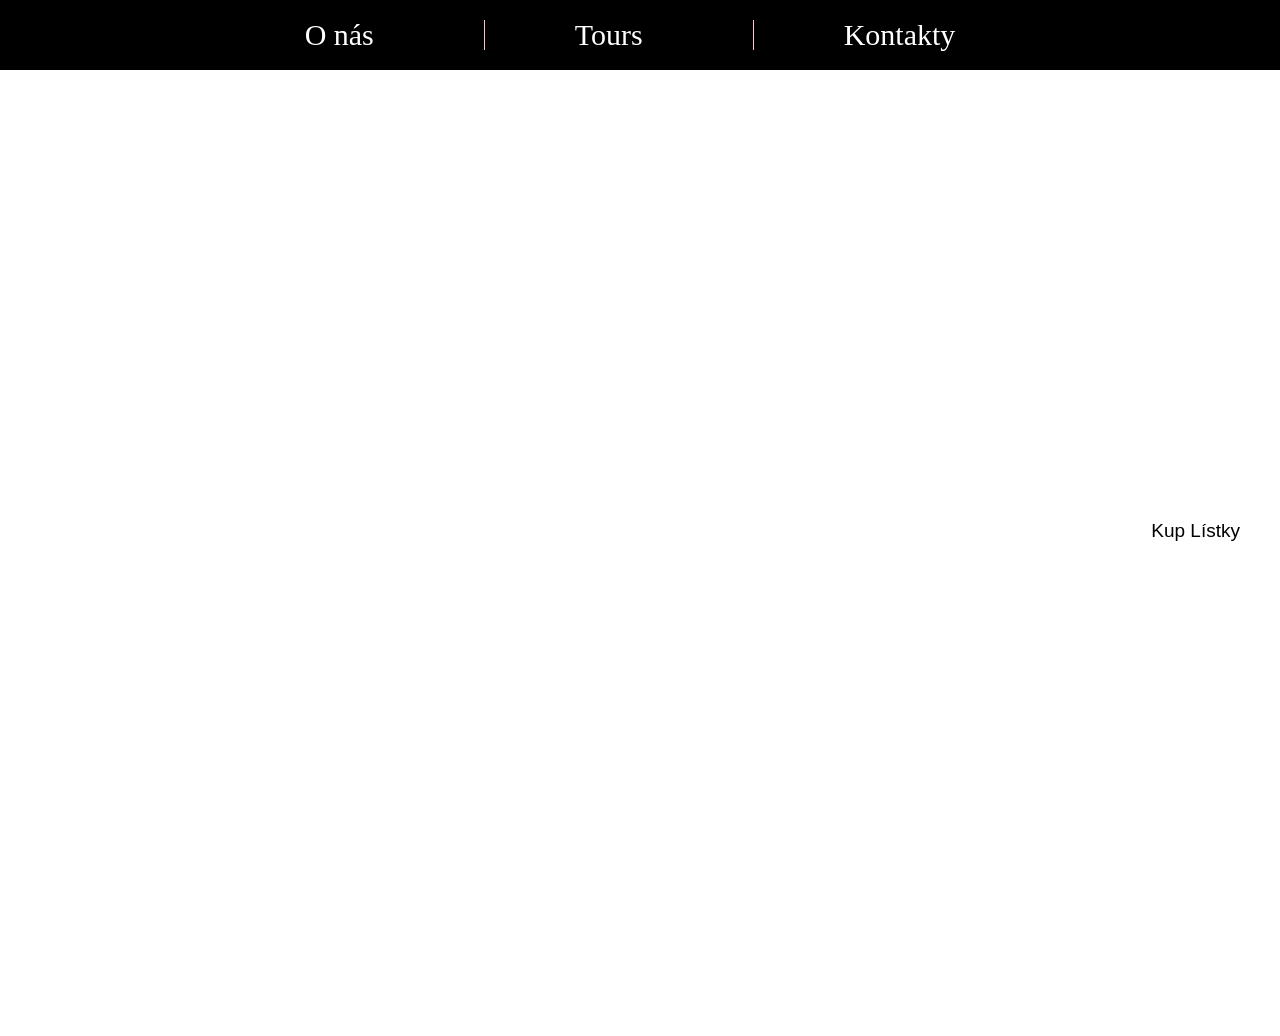
<file: index.html>
<!DOCTYPE html>
<html lang="cs">
<head>
    <meta charset="UTF-8">
    <meta name="viewport" content="width=device-width, initial-scale=1.0">

    <title>ChromaKiss</title>
    <link rel="stylesheet" href="main.css">
</head>

<body>
<div class="obsah">
    <div class="nadpisy">
  <h1>ChromaKiss</h1>
  <h2>popová skupina</h2>
</div>

        <header class="horni-prouzek">
        <nav class="menu">
    <a href="o-nas/onas.html">O nás</a>
    <div class="odrazky"></div>
    <a href="/tour/tour.html">Tours</a> 
    <div class="odrazky"></div>
    <a href="/kontakty.html">Kontakty</a>
</nav>

<style>
    .menu a {
        color: white;
        text-decoration: none;
        margin-right: 20px;
        transition: color 0.3s ease;
    }

    .menu a:hover {
        color: pink;
    }
</style>
          </header>

        
        </div>
         <p>
                <button class="tlacitko"><a href="https://www.ticketmaster.com/" class="tlacitko">Kup Lístky</a></button>
            </p>
</body>
</html>
</file>
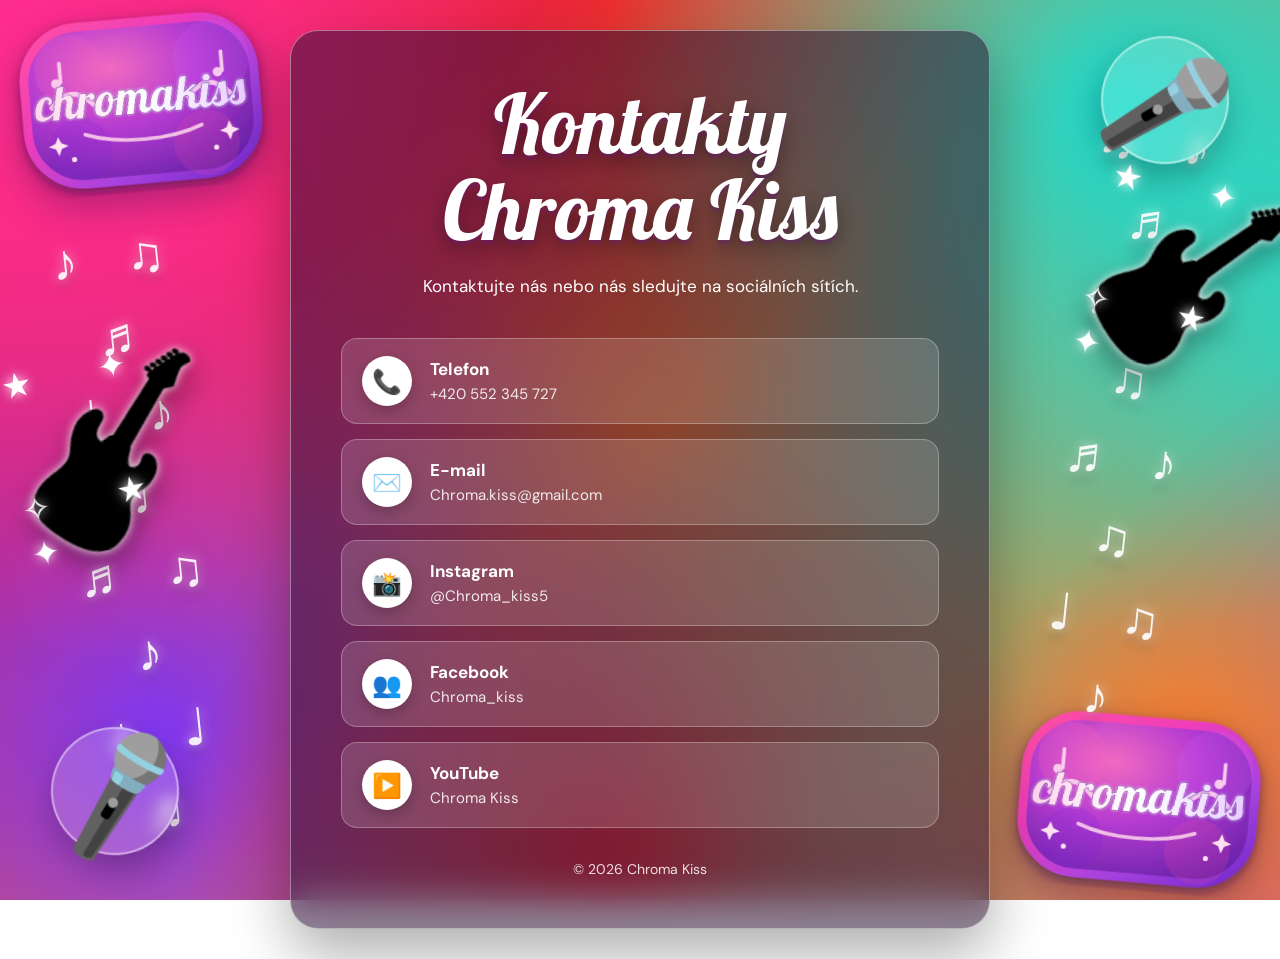
<file: kontakty.html>
<!DOCTYPE html>
<html lang="cs">
<head>
    <meta charset="UTF-8">
    <meta name="viewport" content="width=device-width, initial-scale=1.0">

    <title>Kontakty</title>

    <link rel="preconnect" href="https://fonts.googleapis.com">
    <link rel="preconnect" href="https://fonts.gstatic.com" crossorigin>
    <link
        href="https://fonts.googleapis.com/css2?family=DM+Sans:wght@400;600;700&family=Lobster&display=swap"
        rel="stylesheet"
    >

    <link href="./styles/style.css" rel="stylesheet">
</head>

<body>

    <!-- Původní logo je uložené přímo v HTML -->
    <svg
        class="svg-library"
        xmlns="http://www.w3.org/2000/svg"
        aria-hidden="true"
    >
        <defs>
            <linearGradient
                id="pinkPurpleGradient"
                x1="0"
                y1="0"
                x2="1"
                y2="1"
            >
                <stop offset="0%" stop-color="#ff4fa3"/>
                <stop offset="35%" stop-color="#ef3dba"/>
                <stop offset="68%" stop-color="#a843df"/>
                <stop offset="100%" stop-color="#7028c9"/>
            </linearGradient>

            <radialGradient
                id="pinkPurpleBackground"
                cx="38%"
                cy="28%"
                r="85%"
            >
                <stop offset="0%" stop-color="#f16ac1"/>
                <stop offset="45%" stop-color="#b53bd1"/>
                <stop offset="100%" stop-color="#6020a5"/>
            </radialGradient>

            <linearGradient
                id="logoTextGradient"
                x1="0"
                y1="0"
                x2="1"
                y2="0"
            >
                <stop offset="0%" stop-color="#ffd5ed"/>
                <stop offset="50%" stop-color="#ffffff"/>
                <stop offset="100%" stop-color="#e9ceff"/>
            </linearGradient>

            <filter
                id="logoShadow"
                x="-30%"
                y="-30%"
                width="160%"
                height="160%"
            >
                <feDropShadow
                    dx="0"
                    dy="12"
                    stdDeviation="13"
                    flood-color="#35104e"
                    flood-opacity="0.5"
                />
            </filter>

            <filter
                id="textGlow"
                x="-30%"
                y="-50%"
                width="160%"
                height="200%"
            >
                <feGaussianBlur stdDeviation="5" result="blur"/>

                <feMerge>
                    <feMergeNode in="blur"/>
                    <feMergeNode in="SourceGraphic"/>
                </feMerge>
            </filter>
        </defs>

        <symbol id="chromaKissLogo" viewBox="0 0 700 500">

            <!-- Hlavní tvar loga -->
            <rect
                x="35"
                y="35"
                width="630"
                height="430"
                rx="150"
                fill="url(#pinkPurpleBackground)"
                stroke="url(#pinkPurpleGradient)"
                stroke-width="24"
                filter="url(#logoShadow)"
            />

            <!-- Barevné kruhy -->
            <circle
                cx="160"
                cy="150"
                r="95"
                fill="#ff63b7"
                opacity="0.2"
            />

            <circle
                cx="550"
                cy="150"
                r="105"
                fill="#cd5cff"
                opacity="0.2"
            />

            <circle
                cx="520"
                cy="380"
                r="90"
                fill="#ff4fa3"
                opacity="0.16"
            />

            <circle
                cx="175"
                cy="370"
                r="85"
                fill="#8128d2"
                opacity="0.22"
            />

            <!-- Hudební vlny -->
            <g
                fill="none"
                stroke="#ffd9f0"
                stroke-width="13"
                stroke-linecap="round"
                opacity="0.9"
            >
                <path d="M105 250 C145 205 180 205 220 250"/>
                <path d="M480 250 C520 205 555 205 595 250"/>
            </g>

            <!-- Noty v logu -->
            <g fill="#ffd9f0" opacity="0.9">
                <circle cx="122" cy="185" r="13"/>
                <rect x="130" y="125" width="10" height="62" rx="5"/>

                <circle cx="565" cy="190" r="13"/>
                <rect x="573" y="130" width="10" height="62" rx="5"/>
            </g>

            <!-- Nápis chromakiss -->
            <text
                x="350"
                y="285"
                text-anchor="middle"
                fill="url(#logoTextGradient)"
                stroke="#7620a9"
                stroke-width="3"
                paint-order="stroke"
                font-family="Lobster, cursive"
                font-size="128"
                filter="url(#textGlow)"
            >
                chromakiss
            </text>

            <!-- Linka pod názvem -->
            <path
                d="M190 330 C280 365 420 365 510 330"
                fill="none"
                stroke="#ffd6ed"
                stroke-width="10"
                stroke-linecap="round"
                opacity="0.85"
            />

            <!-- Hvězdičky v logu -->
            <g fill="#ffe1f2">
                <path d="M115 330l8 18 19 8-19 8-8 19-8-19-19-8 19-8z"/>
                <path d="M585 325l8 18 19 8-19 8-8 19-8-19-19-8 19-8z"/>
                <circle cx="155" cy="395" r="7"/>
                <circle cx="545" cy="395" r="7"/>
            </g>
        </symbol>
    </svg>

    <!-- Dekorace kolem kontaktní karty -->
    <div class="decorations" aria-hidden="true">

        <!-- Původní loga -->
        <svg
            class="decor logo logo-left"
            viewBox="0 0 700 500"
        >
            <use href="#chromaKissLogo"></use>
        </svg>

        <svg
            class="decor logo logo-right"
            viewBox="0 0 700 500"
        >
            <use href="#chromaKissLogo"></use>
        </svg>

        <!-- Hudební noty -->
        <div class="decor notes notes-left">
            ♪ ♫ ♬<br>
            ♩ ♪ ♫<br>
            ♬ ♫ ♪<br>
            ♪ ♩ ♬
        </div>

        <div class="decor notes notes-right">
            ♫ ♪ ♬<br>
            ♪ ♩ ♫<br>
            ♬ ♪ ♫<br>
            ♩ ♫ ♪
        </div>

        <!-- Mikrofony -->
        <div class="decor microphone mic-left">🎤</div>
        <div class="decor microphone mic-right">🎤</div>

        <!-- Černé kytary s hvězdami -->
        <div class="decor guitar guitar-left">
            <span>🎸</span>
        </div>

        <div class="decor guitar guitar-right">
            <span>🎸</span>
        </div>

    </div>

    <!-- Kontaktní karta -->
    <main class="contact-card">
        <h1>Kontakty<br>Chroma Kiss</h1>

        <p class="subtitle">
            Kontaktujte nás nebo nás sledujte na sociálních sítích.
        </p>

        <section class="contacts" aria-label="Kontaktní údaje">

            <a
                class="contact-link"
                href="tel:+420552345727"
                aria-label="Zavolat na číslo +420 552 345 727"
            >
                <div class="icon" aria-hidden="true">📞</div>

                <div class="contact-text">
                    <strong>Telefon</strong>
                    <span>+420 552 345 727</span>
                </div>
            </a>

            <a
                class="contact-link"
                href="mailto:Chroma.kiss@gmail.com"
                aria-label="Napsat e-mail na adresu Chroma.kiss@gmail.com"
            >
                <div class="icon" aria-hidden="true">✉️</div>

                <div class="contact-text">
                    <strong>E-mail</strong>
                    <span>Chroma.kiss@gmail.com</span>
                </div>
            </a>

            <a
                class="contact-link"
                href="https://www.instagram.com/Chroma_kiss5/"
                target="_blank"
                rel="noopener noreferrer"
                aria-label="Navštívit Instagram Chroma Kiss"
            >
                <div class="icon" aria-hidden="true">📸</div>

                <div class="contact-text">
                    <strong>Instagram</strong>
                    <span>@Chroma_kiss5</span>
                </div>
            </a>

            <a
                class="contact-link"
                href="https://www.facebook.com/Chroma_kiss"
                target="_blank"
                rel="noopener noreferrer"
                aria-label="Navštívit Facebook Chroma Kiss"
            >
                <div class="icon" aria-hidden="true">👥</div>

                <div class="contact-text">
                    <strong>Facebook</strong>
                    <span>Chroma_kiss</span>
                </div>
            </a>

            <a
                class="contact-link"
                href="https://www.youtube.com/results?search_query=Chroma+Kiss"
                target="_blank"
                rel="noopener noreferrer"
                aria-label="Vyhledat Chroma Kiss na YouTube"
            >
                <div class="icon" aria-hidden="true">▶️</div>

                <div class="contact-text">
                    <strong>YouTube</strong>
                    <span>Chroma Kiss</span>
                </div>
            </a>

        </section>

        <footer>
            &copy; 2026 Chroma Kiss
        </footer>
    </main>

</body>
</html>
</file>
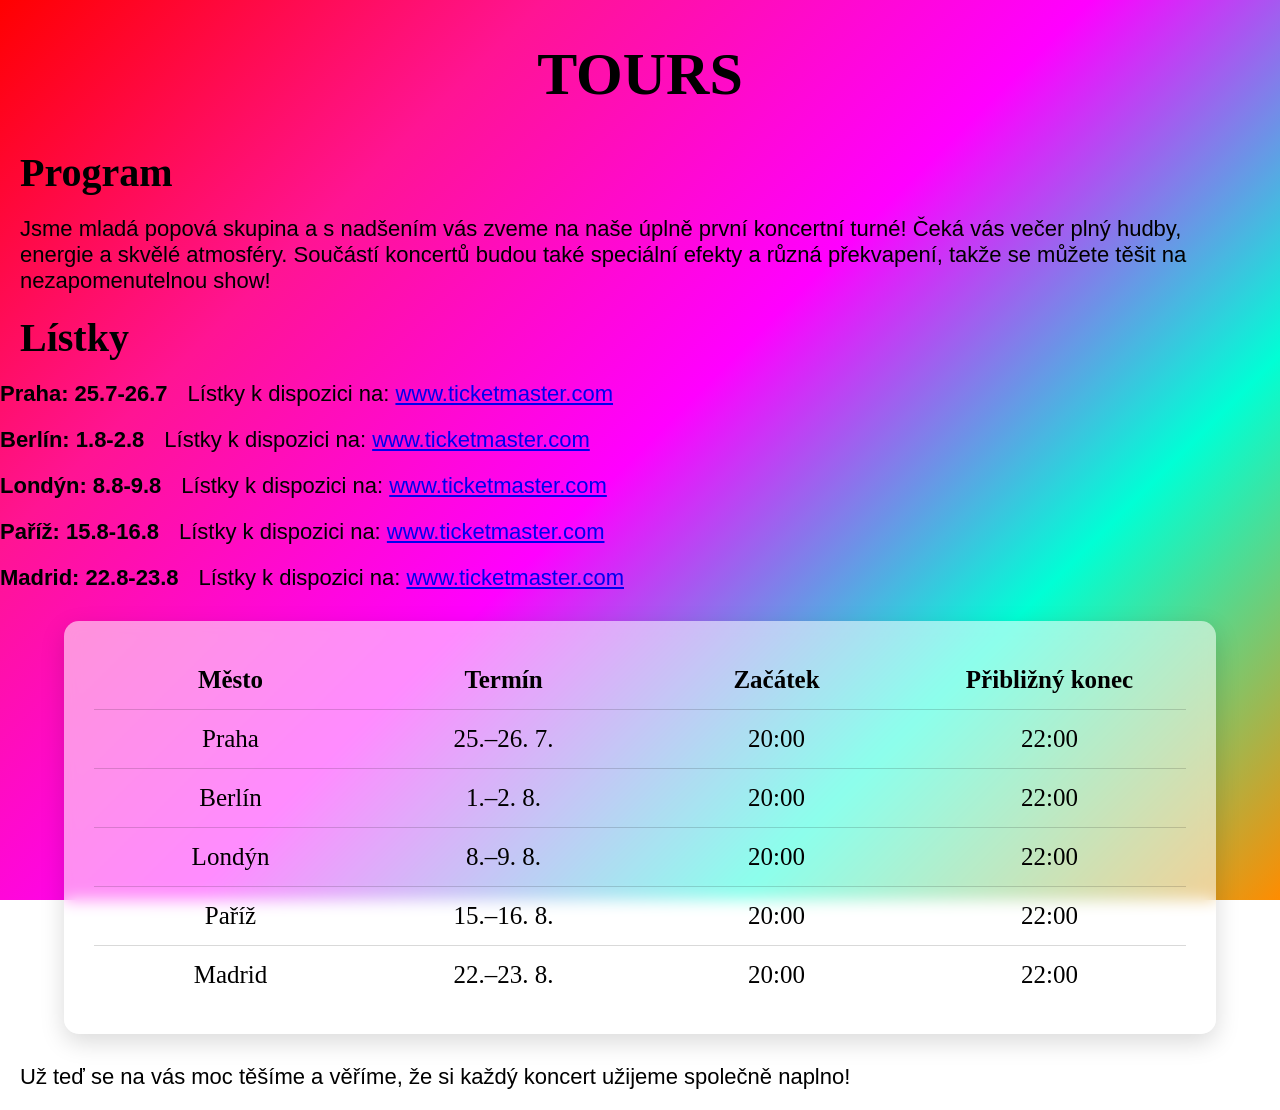
<file: tour.html>
<!DOCTYPE html>
<html lang="cs">
<head>
    <meta charset="UTF-8">
    <meta name="viewport" content="width=device-width, initial-scale=1.0">

    <title>TOURS</title>

    <!-- Připojení CSS souboru -->
    <link rel="stylesheet" href="tour.css">
</head>

<body>
  
    <div class="TOURS">
        <h1>TOURS</h1>
        <h2>Program</h2>
        <p>
            Jsme mladá popová skupina a s nadšením vás zveme na naše úplně první koncertní turné! Čeká vás večer plný hudby, energie a skvělé atmosféry.
Součástí koncertů budou také speciální efekty a různá překvapení, takže se můžete těšit na nezapomenutelnou show!
        </p>
    </div>

      <div class="Tour1">
            <h2>Lístky</h2>
            <div class="seznam">
                <div class="radek">
                    <h3>Praha: 25.7-26.7</h3>
            <p>
                Lístky k dispozici na:
                <a href="https://www.ticketmaster.com/">www.ticketmaster.com</a>
            </p>
                </div>
                 <div class="radek">
                    <h3>Berlín: 1.8-2.8</h3>
            <p>
                Lístky k dispozici na:
                <a href="https://www.ticketmaster.com/">www.ticketmaster.com</a>
            </p>
                 </div>
                 <div class="radek">
                    <h3>Londýn: 8.8-9.8</h3>
            <p>
                Lístky k dispozici na:
                <a href="https://www.ticketmaster.com/">www.ticketmaster.com</a>
            </p>
                 </div>
                 <div class="radek">
                     <h3>Paříž: 15.8-16.8</h3>
            <p>
                Lístky k dispozici na:
                <a href="https://www.ticketmaster.com/">www.ticketmaster.com</a>
                 </div>
                 <div class="radek">
                     <h3>Madrid: 22.8-23.8</h3>
            <p>
                Lístky k dispozici na:
                <a href="https://www.ticketmaster.com/">www.ticketmaster.com</a>
            </p>
                 </div>
            </div>
        </div>
        
    <div class="table-container">
    <table class="table">
       <tr>
    <th>Město</th>

    <th>Termín</th>

    <th>Začátek</th>

    <th>Přibližný konec</th>
  </tr>
  <tr>
    <td>Praha</td>
    <td>25.–26. 7.</td>
    <td>20:00</td>
    <td>22:00</td>
  </tr>
  <tr>
    <td>Berlín</td>
    <td>1.–2. 8.</td>
    <td>20:00</td>
    <td>22:00</td>
  </tr>
  <tr>
    <td>Londýn</td>
    <td>8.–9. 8.</td>
    <td>20:00</td>
    <td>22:00</td>
  </tr>
  <tr>
    <td>Paříž</td>
    <td>15.–16. 8.</td>
    <td>20:00</td>
    <td>22:00</td>
  </tr>
  <tr>
    <td>Madrid</td>
    <td>22.–23. 8.</td>
    <td>20:00</td>
    <td>22:00</td>
  </tr>
    </table>
    </div>
    <div class="toursagain">
        <p>
            Už teď se na vás moc těšíme a věříme, že si každý koncert užijeme společně naplno!
        </p> 
    </div>
</body>
</html>
</file>
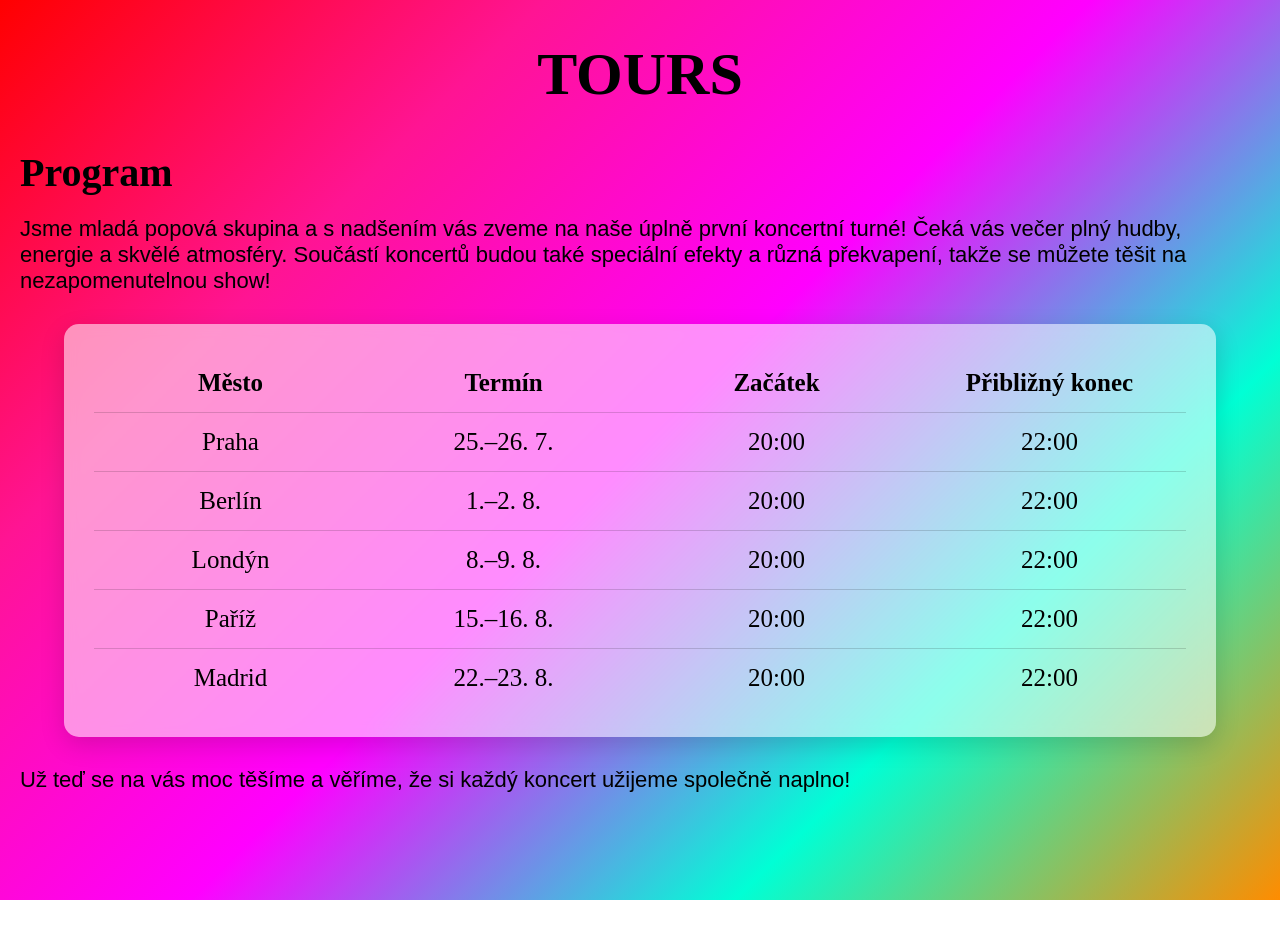
<file: tour2.html>
<!DOCTYPE html>
<html lang="cs">
<head>
    <meta charset="UTF-8">
    <meta name="viewport" content="width=device-width, initial-scale=1.0">

    <title>TOURS</title>

    <!-- Připojení CSS souboru -->
    <link rel="stylesheet" href="tour2.css">
</head>

<body>
    <div class="TOURS">
        <h1>TOURS</h1>
        <h2>Program</h2>
        <p>
            Jsme mladá popová skupina a s nadšením vás zveme na naše úplně první koncertní turné! Čeká vás večer plný hudby, energie a skvělé atmosféry.
Součástí koncertů budou také speciální efekty a různá překvapení, takže se můžete těšit na nezapomenutelnou show!
        </p>
    </div>

    <div class="table-container">
    <table class="table">
       <tr>
    <th>Město</th>

    <th>Termín</th>

    <th>Začátek</th>

    <th>Přibližný konec</th>
  </tr>
  <tr>
    <td>Praha</td>
    <td>25.–26. 7.</td>
    <td>20:00</td>
    <td>22:00</td>
  </tr>
  <tr>
    <td>Berlín</td>
    <td>1.–2. 8.</td>
    <td>20:00</td>
    <td>22:00</td>
  </tr>
  <tr>
    <td>Londýn</td>
    <td>8.–9. 8.</td>
    <td>20:00</td>
    <td>22:00</td>
  </tr>
  <tr>
    <td>Paříž</td>
    <td>15.–16. 8.</td>
    <td>20:00</td>
    <td>22:00</td>
  </tr>
  <tr>
    <td>Madrid</td>
    <td>22.–23. 8.</td>
    <td>20:00</td>
    <td>22:00</td>
  </tr>
    </table>
    </div>
    <div class="toursagain">
        <p>
            Už teď se na vás moc těšíme a věříme, že si každý koncert užijeme společně naplno!
        </p> 
    </div>
</body>
</html>
</file>
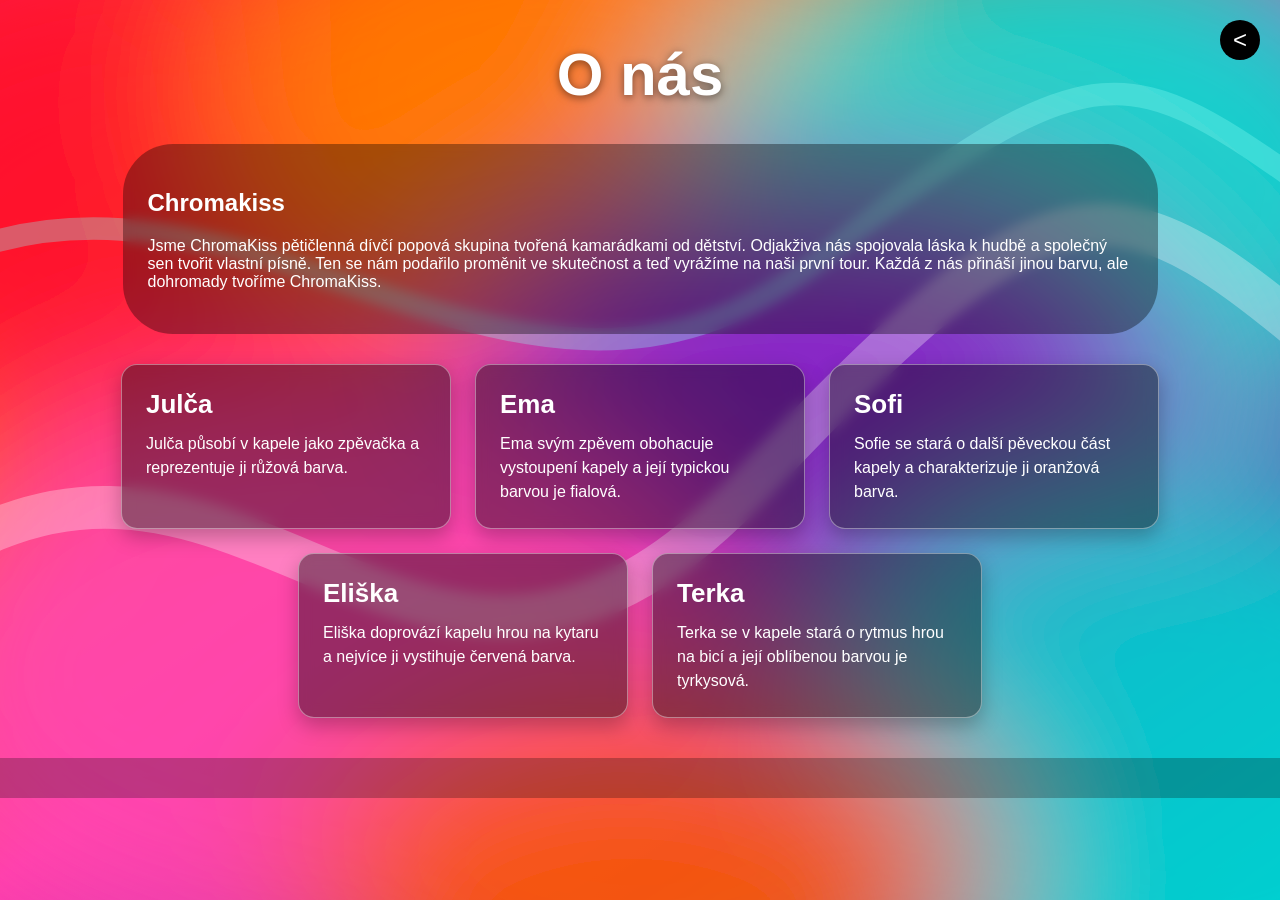
<file: o-nas/onas.html>
<!DOCTYPE html>
<html lang="en">
<head>
    <meta charset="UTF-8">
    <meta name="viewport" content="width=device-width, initial-scale=1.0">
    <title>O nás</title>
    <link rel="stylesheet" href="onas.css">
</head>

<body>
   <main>
        <h1>O nás</h1>

<div class="content">
        <div class="uvod">
            <h2>Chromakiss</h2>
            <p>Jsme ChromaKiss pětičlenná dívčí popová skupina tvořená kamarádkami od dětství. Odjakživa nás spojovala láska k hudbě a společný sen tvořit vlastní písně. Ten se nám podařilo proměnit ve skutečnost a teď vyrážíme na naši první tour. Každá z nás přináší jinou barvu, ale dohromady tvoříme ChromaKiss.</p>
    </div>
            
<div class="skupina-clenek">
     <div class="clenky">
        <article class="clenka">
            <h2>Julča</h2>
            <p>
               Julča působí v kapele jako zpěvačka a reprezentuje ji růžová barva.
            </p>
        </article>
    </div>


     <div class="clenky">
        <article class="clenka">
            <h2>Ema</h2>
            <p>
                Ema svým zpěvem obohacuje vystoupení kapely a její typickou barvou je fialová.
            </p>
        </article>
    </div>


    <div class="clenky">
        <article class="clenka">
            <h2>Sofi</h2>
            <p>
               Sofie se stará o další pěveckou část kapely a charakterizuje ji oranžová barva.
            </p>
        </article>
        </div>
        <div class="clenky">

        <article class="clenka">
            <h2>Eliška</h2>
            <p>
                Eliška doprovází kapelu hrou na kytaru a nejvíce ji vystihuje červená barva.
            </p>
        </article>
        </div>
        <div class="clenky">

        <article class="clenka">
            <h2>Terka</h2>
            <p>
                Terka se v kapele stará o rytmus hrou na bicí a její oblíbenou barvou je tyrkysová.
            </p>
        </article>
        </div>
     </div>
 </div>

    </main>

    <footer id="footer">
    </footer>
    <a href="/" class="home-button" aria-label="Přejít na první stránku">
  &lt;
</a>
      
</body> 
</html>
</file>
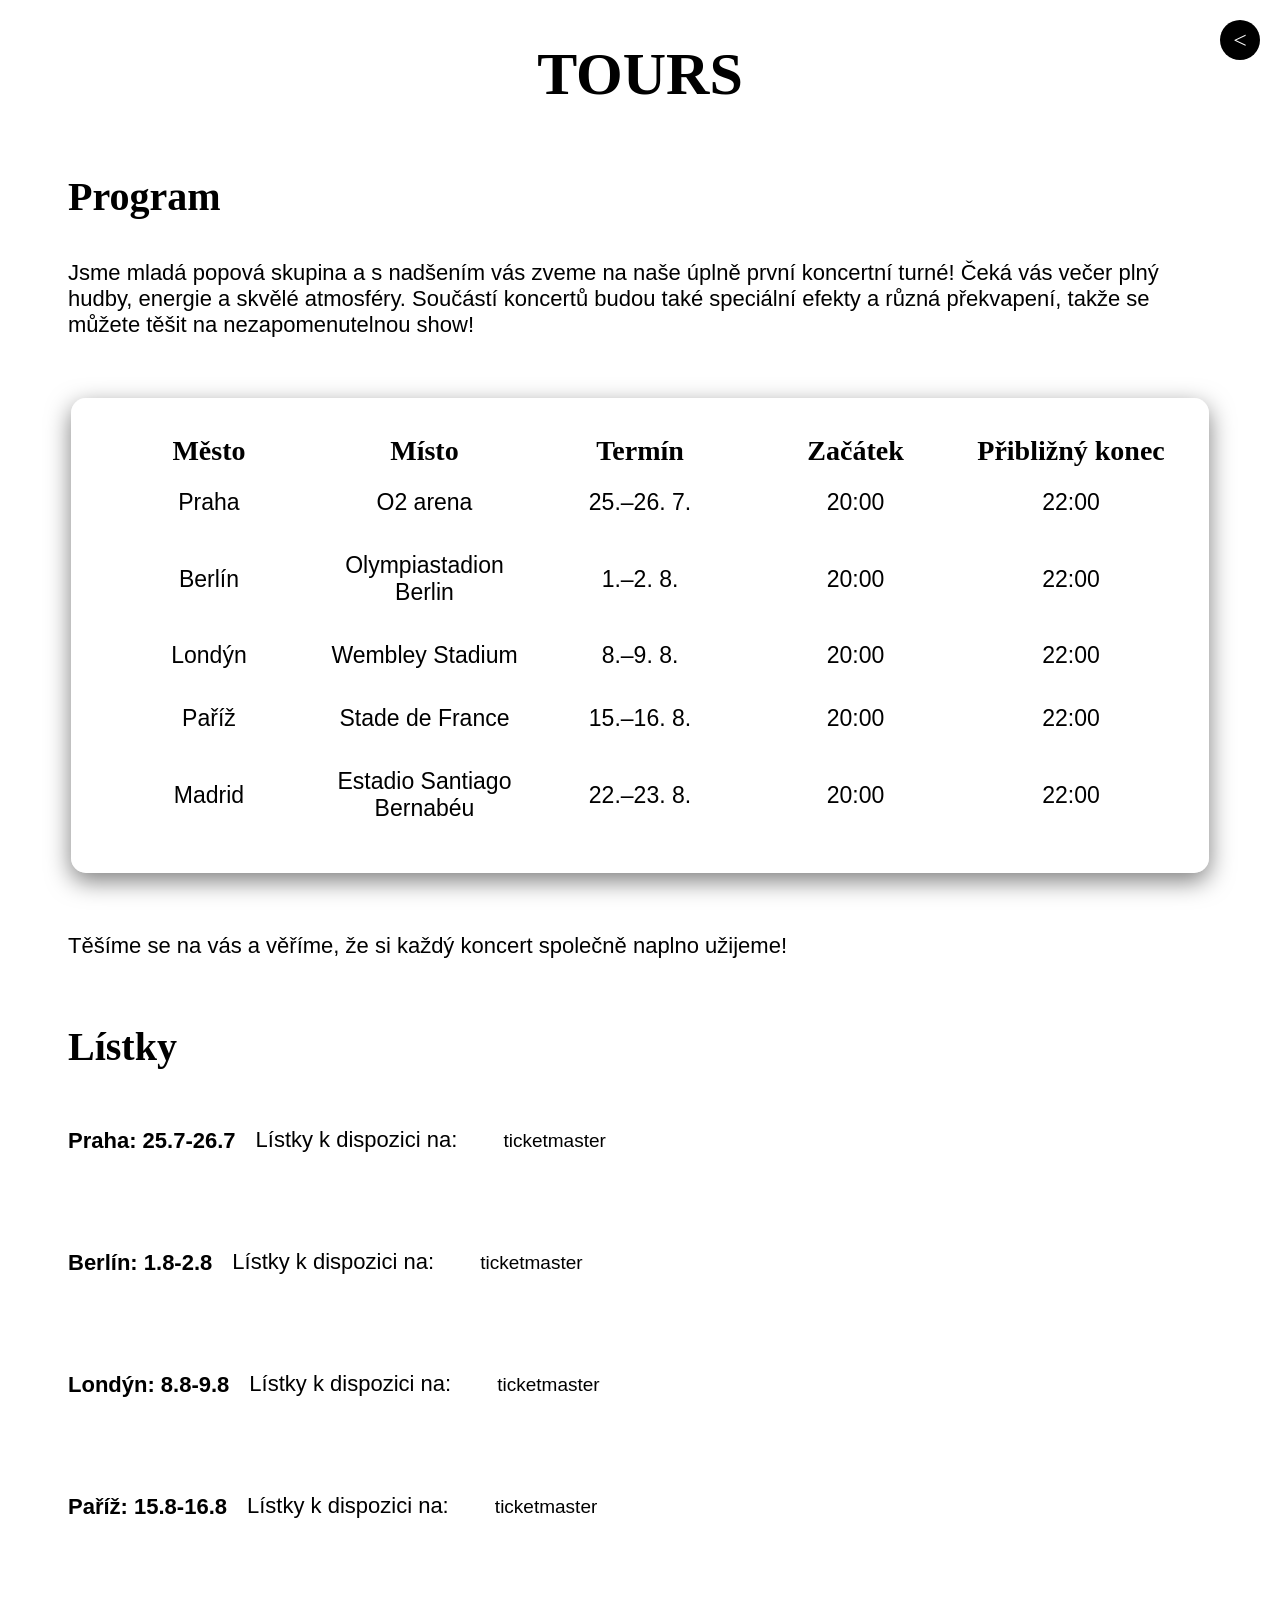
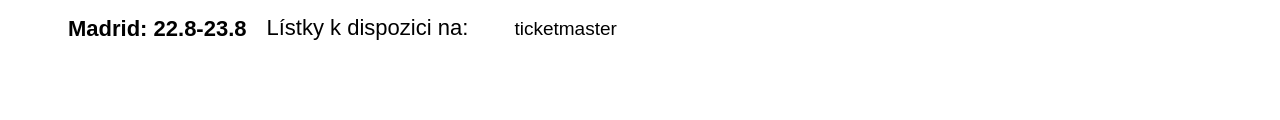
<file: tour/tour.html>
<!DOCTYPE html>
<html lang="cs">
<head>
    <meta charset="UTF-8">
    <meta name="viewport" content="width=device-width, initial-scale=1.0">

    <title>TOURS</title>

    <!-- Připojení CSS souboru -->
    <link rel="stylesheet" href="tour.css">
</head>

<body>
  
    <div class="TOURS">
        <h1>TOURS</h1>
        <h2>Program</h2>
        <p>
            Jsme mladá popová skupina a s nadšením vás zveme na naše úplně první koncertní turné! Čeká vás večer plný hudby, energie a skvělé atmosféry.
Součástí koncertů budou také speciální efekty a různá překvapení, takže se můžete těšit na nezapomenutelnou show!
        </p>
    </div>


    <div class="table-container">
    <table class="table">
       <tr>
    <th>Město</th>

    <th>Místo</th>

    <th>Termín</th>

    <th>Začátek</th>

    <th>Přibližný konec</th>
  </tr>
  <tr>
    <td>Praha</td>
    <td>O2 arena</td>
    <td>25.–26. 7.</td>
    <td>20:00</td>
    <td>22:00</td>
  </tr>
  <tr>
    <td>Berlín</td>
    <td>Olympiastadion Berlin</td>
    <td>1.–2. 8.</td>
    <td>20:00</td>
    <td>22:00</td>
  </tr>
  <tr>
    <td>Londýn</td>
    <td>Wembley Stadium</td>
    <td>8.–9. 8.</td>
    <td>20:00</td>
    <td>22:00</td>
  </tr>
  <tr>
    <td>Paříž</td>
    <td>Stade de France</td>
    <td>15.–16. 8.</td>
    <td>20:00</td>
    <td>22:00</td>
  </tr>
  <tr>
    <td>Madrid</td>
    <td>Estadio Santiago Bernabéu</td>
    <td>22.–23. 8.</td>
    <td>20:00</td>
    <td>22:00</td>
  </tr>
    </table>
    </div>
    <div class="toursagain">
        <p>
            Těšíme se na vás a věříme, že si každý koncert společně naplno užijeme!
        </p> 
    
    </div>
       <div class="Tour1">
            <h2>Lístky</h2>
            <div class="seznam">
                <div class="radek">
                    <h3>Praha: 25.7-26.7</h3>
            <p>
                Lístky k dispozici na:
                <button class="tlacitko"><a href="https://www.ticketmaster.com/" class="tlacitko">ticketmaster</a></button>
            </p>
                </div>
                 <div class="radek">
                    <h3>Berlín: 1.8-2.8</h3>
            <p>
                Lístky k dispozici na:
                 <button class="tlacitko"><a href="https://www.ticketmaster.com/" class="tlacitko">ticketmaster</a></button>
            </p>
                 </div>
                 <div class="radek">
                    <h3>Londýn: 8.8-9.8</h3>
            <p>
                Lístky k dispozici na:
               <button class="tlacitko"><a href="https://www.ticketmaster.com/" class="tlacitko">ticketmaster</a></button>
            </p>
                 </div>
                 <div class="radek">
                     <h3>Paříž: 15.8-16.8</h3>
            <p>
                Lístky k dispozici na:
                <button class="tlacitko"><a href="https://www.ticketmaster.com/" class="tlacitko">ticketmaster</a></button>
                 </div>
                 <div class="radek">
                     <h3>Madrid: 22.8-23.8</h3>
            <p>
                Lístky k dispozici na:
                <button class="tlacitko"><a href="https://www.ticketmaster.com/" class="tlacitko">ticketmaster</a></button>
            </p>
                 </div>  
                   <a href="/" class="home-button" aria-label="Přejít na první stránku">
  &lt;
</a>
</body>
</html>
</file>
<file: main.css>
* {
    box-sizing: border-box;
}

body {
    margin: 0;
    min-height: 100%;
}

body{
    margin: 0;
}

.nadpisy {
  min-height: 100vh;
  display: flex;
  flex-direction: column;
  justify-content: center; /* svisle na střed */
  align-items: center;     /* vodorovně na střed */
  text-align: center;
}

.nadpisy h1,
.nadpisy h2 {
  margin: 5px;
}

h2{
     top: 350px;
  right: 500px;
  left: 80px;
  position: fixed;
}
body {
    min-height: 100vh;
    font-family: inherit;
    
    background-image: url("https://cdn.postimage.me/2026/07/23/Use-AI-Image-Jul-23-2026-09_37_07.png");
    background-position: center;
    background-repeat: no-repeat;
    background-size: cover;
    background-attachment: fixed;

}

.obsah {
    min-height: 100vh;
    padding: 60px 30px;
    color: white;
}

h1 {
    margin-top: 0;
    font-size: 120px;
    display:flex;
    align-items:center;
    justify-content:center;
    min-height: 9ch;
    position: fixed;
    top: 10px;
}



.karta {
    max-width: 300px;
    margin-top: 30px;
    padding: 30px;

    background-color: rgba(0, 0, 0, 0.35);
    border: 1px solid rgba(255, 255, 255, 0.3);
    border-radius: 20px;
    backdrop-filter: blur(10px);
}

.menu {
    display: flex;
    flex-direction: row;
    gap: 90px;
    justify-content: center;
    font-size: 30px;
      background-color: #000;
    color: #fff;
    height: 70px;
    position: fixed;
    top: 0;
    left: 0;
    width: 100%;
    z-index: 1000;

    display: flex;
    align-items: center;
    padding: 0 20px;
    box-sizing: border-box;
}

a {
    text-decoration: none;
    color: white;
}

.odrazky{
    width: 1px;
    height: 30px;
    background-color: pink;
}

.tlacitko {
  padding: 20px 20px;
  border-radius: 999px;
  border:none;
  background-color: white;
  color: black;
  cursor: pointer;
  text-decoration: none;
  font-size: 19px;
  justify-content: right;
  position: fixed;
  top: 500px;
  right: 20px;
}


.toursagain{
    gap: 90px;
}



.tlacitko:hover {
  background-color: pink;
}
</file>
<file: styles/style.css>
* {
            box-sizing: border-box;
            margin: 0;
            padding: 0;
        }

        body {
            min-height: 100vh;
            display: flex;
            align-items: center;
            justify-content: center;
            padding: 30px 20px;
            overflow-x: hidden;

            color: white;
            font-family: "DM Sans", Arial, sans-serif;

            background:
                radial-gradient(circle at 10% 15%, #ff2d91 0, transparent 38%),
                radial-gradient(circle at 88% 12%, #19dccf 0, transparent 38%),
                radial-gradient(circle at 92% 85%, #ff7e24 0, transparent 42%),
                radial-gradient(circle at 48% 95%, #e8232d 0, transparent 40%),
                radial-gradient(circle at 12% 82%, #8036f2 0, transparent 42%),
                linear-gradient(
                    135deg,
                    #ff2d91,
                    #e8232d,
                    #ff7e24,
                    #19dccf,
                    #8036f2
                );

            background-attachment: fixed;
        }

        /* Skrytá knihovna s logem */
        .svg-library {
            position: absolute;
            width: 0;
            height: 0;
            overflow: hidden;
        }

        /* Dekorace na pozadí */
        .decorations {
            position: fixed;
            inset: 0;
            overflow: hidden;
            pointer-events: none;
            user-select: none;
        }

        .decor {
            position: absolute;
            animation: floating 5s ease-in-out infinite;
        }

        /* Původní růžovo-fialové logo */
        .logo {
            width: clamp(220px, 20vw, 330px);
            height: auto;
            filter: drop-shadow(0 15px 20px rgba(48, 10, 75, 0.4));
        }

        .logo-left {
            top: 1%;
            left: 1%;
            transform: rotate(-5deg);
        }

        .logo-right {
            right: 1%;
            bottom: 1%;
            transform: rotate(5deg);
            animation-delay: -2s;
        }

        /* Skupiny hudebních not */
        .notes {
            width: 190px;
            color: rgba(255, 255, 255, 0.9);
            font-family: Georgia, serif;
            font-size: clamp(38px, 4vw, 62px);
            line-height: 1.55;
            letter-spacing: 18px;
            text-align: center;

            text-shadow:
                0 0 12px rgba(255, 255, 255, 0.65),
                0 8px 12px rgba(0, 0, 0, 0.25);
        }

        .notes-left {
            top: 24%;
            left: 4%;
            transform: rotate(-6deg);
        }

        .notes-right {
            right: 4%;
            bottom: 18%;
            transform: rotate(6deg);
            animation-delay: -2.5s;
        }

        /* Mikrofony */
        .microphone {
            display: grid;
            place-items: center;

            width: clamp(115px, 10vw, 165px);
            height: clamp(115px, 10vw, 165px);
            font-size: clamp(75px, 8vw, 125px);

            background: rgba(255, 255, 255, 0.17);
            border: 2px solid rgba(255, 255, 255, 0.45);
            border-radius: 50%;

            box-shadow: 0 15px 35px rgba(0, 0, 0, 0.28);
            backdrop-filter: blur(8px);
            -webkit-backdrop-filter: blur(8px);
        }

        .mic-left {
            left: 4%;
            bottom: 5%;
            transform: rotate(-14deg);
        }

        .mic-right {
            top: 4%;
            right: 4%;
            transform: rotate(14deg);
            animation-delay: -3s;
        }

        /* Černé kytary s hvězdami */
        .guitar {
            display: grid;
            place-items: center;

            width: clamp(160px, 14vw, 230px);
            height: clamp(210px, 18vw, 300px);
        }

        .guitar span {
            font-size: clamp(125px, 13vw, 200px);

            filter:
                grayscale(1)
                brightness(0)
                drop-shadow(0 0 5px white)
                drop-shadow(0 12px 15px rgba(0, 0, 0, 0.4));
        }

        .guitar::before,
        .guitar::after {
            position: absolute;
            color: white;
            font-size: 34px;
            letter-spacing: 30px;

            text-shadow: 0 0 12px white;
            animation: twinkle 2s ease-in-out infinite;
        }

        .guitar::before {
            content: "★ ✦";
            top: 5px;
            left: 5px;
        }

        .guitar::after {
            content: "✧ ★ ✦";
            right: 0;
            bottom: 10px;
            animation-delay: -1s;
        }

        .guitar-left {
            top: 38%;
            left: 1%;
            transform: rotate(-12deg);
        }

        /* Pravá kytara je více nahoře */
        .guitar-right {
            top: 18%;
            right: 1%;
            transform: rotate(12deg);
            animation-delay: -2s;
        }

        @keyframes floating {
            50% {
                translate: 0 -15px;
            }
        }

        @keyframes twinkle {
            50% {
                opacity: 0.4;
                scale: 0.8;
            }
        }

        /* Hlavní kontaktní karta */
        .contact-card {
            position: relative;
            z-index: 2;

            width: 100%;
            max-width: 700px;
            padding: 50px;
            text-align: center;

            background: rgba(38, 15, 50, 0.52);
            border: 1px solid rgba(255, 255, 255, 0.4);
            border-radius: 28px;

            box-shadow: 0 25px 60px rgba(0, 0, 0, 0.32);
            backdrop-filter: blur(18px);
            -webkit-backdrop-filter: blur(18px);
        }

        h1 {
            margin-bottom: 20px;

            font-family: "Lobster", cursive;
            font-size: clamp(52px, 9vw, 82px);
            font-weight: 400;
            line-height: 1.05;

            text-shadow:
                0 4px 0 rgba(102, 28, 120, 0.38),
                0 8px 20px rgba(0, 0, 0, 0.38);
        }

        .subtitle {
            margin-bottom: 38px;
            font-size: 17px;
            line-height: 1.6;
        }

        .contacts {
            display: grid;
            gap: 15px;
        }

        .contact-link {
            display: flex;
            align-items: center;
            gap: 18px;
            padding: 17px 20px;

            color: white;
            text-align: left;
            text-decoration: none;

            background: rgba(255, 255, 255, 0.14);
            border: 1px solid rgba(255, 255, 255, 0.28);
            border-radius: 16px;

            transition: 0.25s;
        }

        .contact-link:hover {
            background: rgba(255, 255, 255, 0.28);
            transform: translateY(-3px);
            box-shadow: 0 12px 28px rgba(0, 0, 0, 0.22);
        }

        .contact-link:focus-visible {
            outline: 3px solid white;
            outline-offset: 4px;
        }

        .icon {
            flex-shrink: 0;
            display: grid;
            place-items: center;

            width: 50px;
            height: 50px;

            font-size: 24px;
            background: white;
            border-radius: 50%;
            box-shadow: 0 5px 14px rgba(0, 0, 0, 0.22);
        }

        .contact-text {
            display: grid;
            gap: 4px;
            min-width: 0;
            overflow-wrap: anywhere;
        }

        .contact-text strong {
            font-size: 17px;
        }

        .contact-text span {
            color: rgba(255, 255, 255, 0.88);
            font-size: 15px;
        }

        footer {
            margin-top: 32px;
            color: rgba(255, 255, 255, 0.85);
            font-size: 14px;
        }

        /* Menší obrazovky */
        @media (max-width: 1150px) {
            .decorations {
                opacity: 0.25;
            }

            .notes,
            .guitar-left,
            .mic-right,
            .logo-right {
                display: none;
            }
        }

        /* Mobilní zařízení */
        @media (max-width: 550px) {
            body {
                padding: 20px 14px;
            }

            .contact-card {
                padding: 34px 18px;
            }

            h1 {
                font-size: clamp(45px, 14vw, 62px);
            }

            .subtitle {
                margin-bottom: 28px;
                font-size: 16px;
            }

            .contact-link {
                gap: 13px;
                padding: 14px;
            }

            .logo-left {
                top: 3px;
                left: 3px;
                width: 130px;
            }

            .guitar-right {
                top: 5%;
                right: -30px;
                width: 100px;
            }

            .guitar-right span {
                font-size: 75px;
            }

            .mic-left {
                left: -20px;
                bottom: 5px;
                width: 75px;
                height: 75px;
                font-size: 48px;
            }
        }

        @media (prefers-reduced-motion: reduce) {
            .decor,
            .guitar::before,
            .guitar::after {
                animation: none;
            }
        }
</file>
<file: tour.css>
body {
  min-height: 100vh;
  margin: 0;
  color: #000;
  background: linear-gradient(
    135deg,
    #ff0000,
    #ff1493,
    #ff00ff,
    #00ffd5,
    #ff8c00
  );
  background-attachment: fixed;
  background-size: cover;
}

h1{
    font-size: 60px;
    text-align: center;
    font-style: initial;
} 

h2{
    font-size: 40px;
    font-style: inherit;
    margin: 20px;
}

p{
    font-family: Arial, sans-serif;
    font-size: 22px;
    justify-content: space-around;
    margin: 20px;
}

.table-container {
    width: 90%;
    max-width: 1200px;
    margin: 30px auto;
    padding: 30px;
    box-sizing: border-box;

    background: rgba(255, 255, 255, 0.55);
    backdrop-filter: blur(8px);
    -webkit-backdrop-filter: blur(8px);

    border-radius: 15px;
    box-shadow: 0 8px 25px rgba(0, 0, 0, 0.15);
}

.table {
    width: 100%;
    table-layout: fixed;
    border-collapse: collapse;
    font-size: 25px;
    color: #000;
    background: transparent;
}

.table th,
.table td {
    padding: 15px 10px;
    text-align: center;
    border-bottom: 1px solid rgba(0, 0, 0, 0.15);
}

.table tr:last-child td {
    border-bottom: none;
}


body {
font-family: inherit;
}

h3{
    font-family: Arial, sans-serif;
    font-size: 22px;
    margin: 20 px;
}

text{
    color: black;
}

.seznam{
    display:flex;
    flex-direction: column;
    gap: 20px
}

.radek{
    display: flex;
    align-items: center;
    gap: 20px;
}

.radek h3,
.radek p{
    margin: 0
}
</file>
<file: tour2.css>
body {
  min-height: 100vh;
  margin: 0;
  color: #000;
  background: linear-gradient(
    135deg,
    #ff0000,
    #ff1493,
    #ff00ff,
    #00ffd5,
    #ff8c00
  );
  background-attachment: fixed;
  background-size: cover;
}

h1{
    font-size: 60px;
    text-align: center;
    font-style: initial;
} 

h2{
    font-size: 40px;
    font-style: inherit;
    margin: 20px;
}

p{
    font-family: Arial, sans-serif;
    font-size: 22px;
    justify-content: space-around;
    margin: 20px;
}

.table-container {
    width: 90%;
    max-width: 1200px;
    margin: 30px auto;
    padding: 30px;
    box-sizing: border-box;

    background: rgba(255, 255, 255, 0.55);
    backdrop-filter: blur(8px);
    -webkit-backdrop-filter: blur(8px);

    border-radius: 15px;
    box-shadow: 0 8px 25px rgba(0, 0, 0, 0.15);
}

.table {
    width: 100%;
    table-layout: fixed;
    border-collapse: collapse;
    font-size: 25px;
    color: #000;
    background: transparent;
}

.table th,
.table td {
    padding: 15px 10px;
    text-align: center;
    border-bottom: 1px solid rgba(0, 0, 0, 0.15);
}

.table tr:last-child td {
    border-bottom: none;
}
</file>
<file: o-nas/onas.css>
/* Základní nastavení */
* {
    box-sizing: border-box;
}

html,
body {
    margin: 0;
    min-height: 100%;
}

body {
    color: white;
    font-family: Arial, sans-serif;

    /* Barevné pozadí */
    background-image: url("./barevny-mix.svg");
    background-position: center;
    background-size: cover;
    background-repeat: no-repeat;
    background-attachment: fixed;
}

main {
    padding: 40px;
}

h1 {
    margin: 0 0 35px;
    color: white;
    text-align: center;
    font-size: 60px;
    text-shadow: 0 2px 8px rgb(0 0 0 / 50%);
}

.uvod {
    max-width: 1140px;
    margin-bottom: 35px;
    padding: 25px;
    height: 190px;
    justify-content: center;
    width: 1035px;


    border-radius: 50px;
    background-color: rgb(0 0 0 / 35%);
    backdrop-filter: blur(6px);
    margin: auto;
}

.content {
    max-width: 1100px;
    margin: 0 auto;
    flex-direction: column;
    display: flex;
    display: flex;
    gap: 30px;
}

.skupina-clenek {
    display: flex;
    flex-flow: row wrap;

    justify-content: center;
    align-items: stretch;

    gap: 24px;
    width: 100%;
    max-width: 1100px;
    margin: 0;
}

.skupina-clenek > .clenky {
    display: flex;
    flex-direction: row;
    min-width: 0;
    position: relative;

    padding: 24px;
    border: 1px solid rgb(255 255 255 / 40%);
    border-radius: 16px;
    background-color: rgb(0 0 0 / 40%);
    box-shadow: 0 8px 20px rgb(0 0 0 / 25%);
    backdrop-filter: blur(7px);
    flex-basis: 30%;
}

.clenka {
    height: 100%;
}


.clenka h2 {
    margin: 0 0 12px;
    color: white;
    font-size: 26px;
}

.clenka p {
    margin: 0;
    color: white;
    font-size: 16px;
    line-height: 1.5;
}

/* Footer */
#footer {
    padding: 20px;
    color: white;
    text-align: center;
    background-color: rgb(0 0 0 / 25%);
}

#footer p {
    margin: 0;
}

.home-button {
  position: fixed;
  top: 20px;
  right: 20px;

  display: flex;
  align-items: center;
  justify-content: center;

  width: 40px;
  height: 40px;
  border-radius: 50%;
  background: #000;
  color: #fff;
  font-size: 24px;
  text-decoration: none;
  cursor: pointer;
}

.home-button:hover {
  background: #333;
}
</file>
<file: tour/tour.css>
body {
  background-image: url("https://i.postimg.cc/WpfRtbWQ/1ea021e6-d1d0-4e69-8441-0c873a39af6d.png");
  background-position: center;
  background-repeat: no-repeat;
  background-size: cover;
  background-attachment: fixed;
}



h1{
    font-size: 60px;
    text-align: center;
    font-style: initial;
} 

h2{
    font-size: 40px;
    font-style: initial;
    margin: 60px;
    margin-top: 64px;
    margin-bottom: -20px;
}

p{
    font-family: Arial, sans-serif;
    font-size: 22px;
    margin: 60px;
}

.table-container {
    width: 90%;
    max-width: 1200px;
    margin: 30px auto;
    padding: 30px;
    box-sizing: border-box;

    background: rgba(255, 255, 255, 0.55);
    backdrop-filter: blur(8px);
    -webkit-backdrop-filter: blur(8px);

    border-radius: 15px;
    box-shadow: 0 8px 25px rgba(0, 0, 0, 0.509);
}

.table {
    width: 100%;
    table-layout: fixed;
    border-collapse: separate;
    border-spacing: 0 6px;
    font-size: 23px;
    color: #000;
}

.table td {
    padding: 15px 10px;
    text-align: center;
    transition: background-color 0.3s ease;
    font-family: Arial, sans-serif;
}

.table th {
    font-style: initial;
    font-weight: bold;
    font-size: 28px;
}

.table tbody tr:hover td {
    background-color: rgba(255, 255, 255, 0.65);
}

/* Levé rohy řádku */
.table tbody tr td:first-child {
    border-radius: 15px 0 0 15px;
}

/* Pravé rohy řádku */
.table tbody tr td:last-child {
    border-radius: 0 15px 15px 0;
}

body {
font-style: initial;
}

h3{
    font-family: Arial, sans-serif;
    font-size: 22px;
    margin: 20 px;
}

text{
    color: rgb(0, 0, 0);
}


.radek {
    display: flex;
    flex-direction: row;
    align-items: center;
    gap: 20px;
    margin: 60px;
}

.radek h3,
.radek p {
    margin: 0;
}

.tlacitko {
  padding: 20px 20px;
  border-radius: 999px;
  border: none;
  background-color: #ffffffb0;
  color: black;
  cursor: pointer;
  text-decoration: none;
  font-size: 19px;
}

.toursagain{
    gap: 90px;
}



.tlacitko:hover {
  background-color: rgb(255, 255, 255);
}

.home-button {
  position: fixed;
  top: 20px;
  right: 20px;

  display: flex;
  align-items: center;
  justify-content: center;

  width: 40px;
  height: 40px;
  border-radius: 50%;
  background: #000;
  color: #fff;
  font-size: 24px;
  text-decoration: none;
  cursor: pointer;
}

.home-button:hover {
  background: #333;
}
</file>
